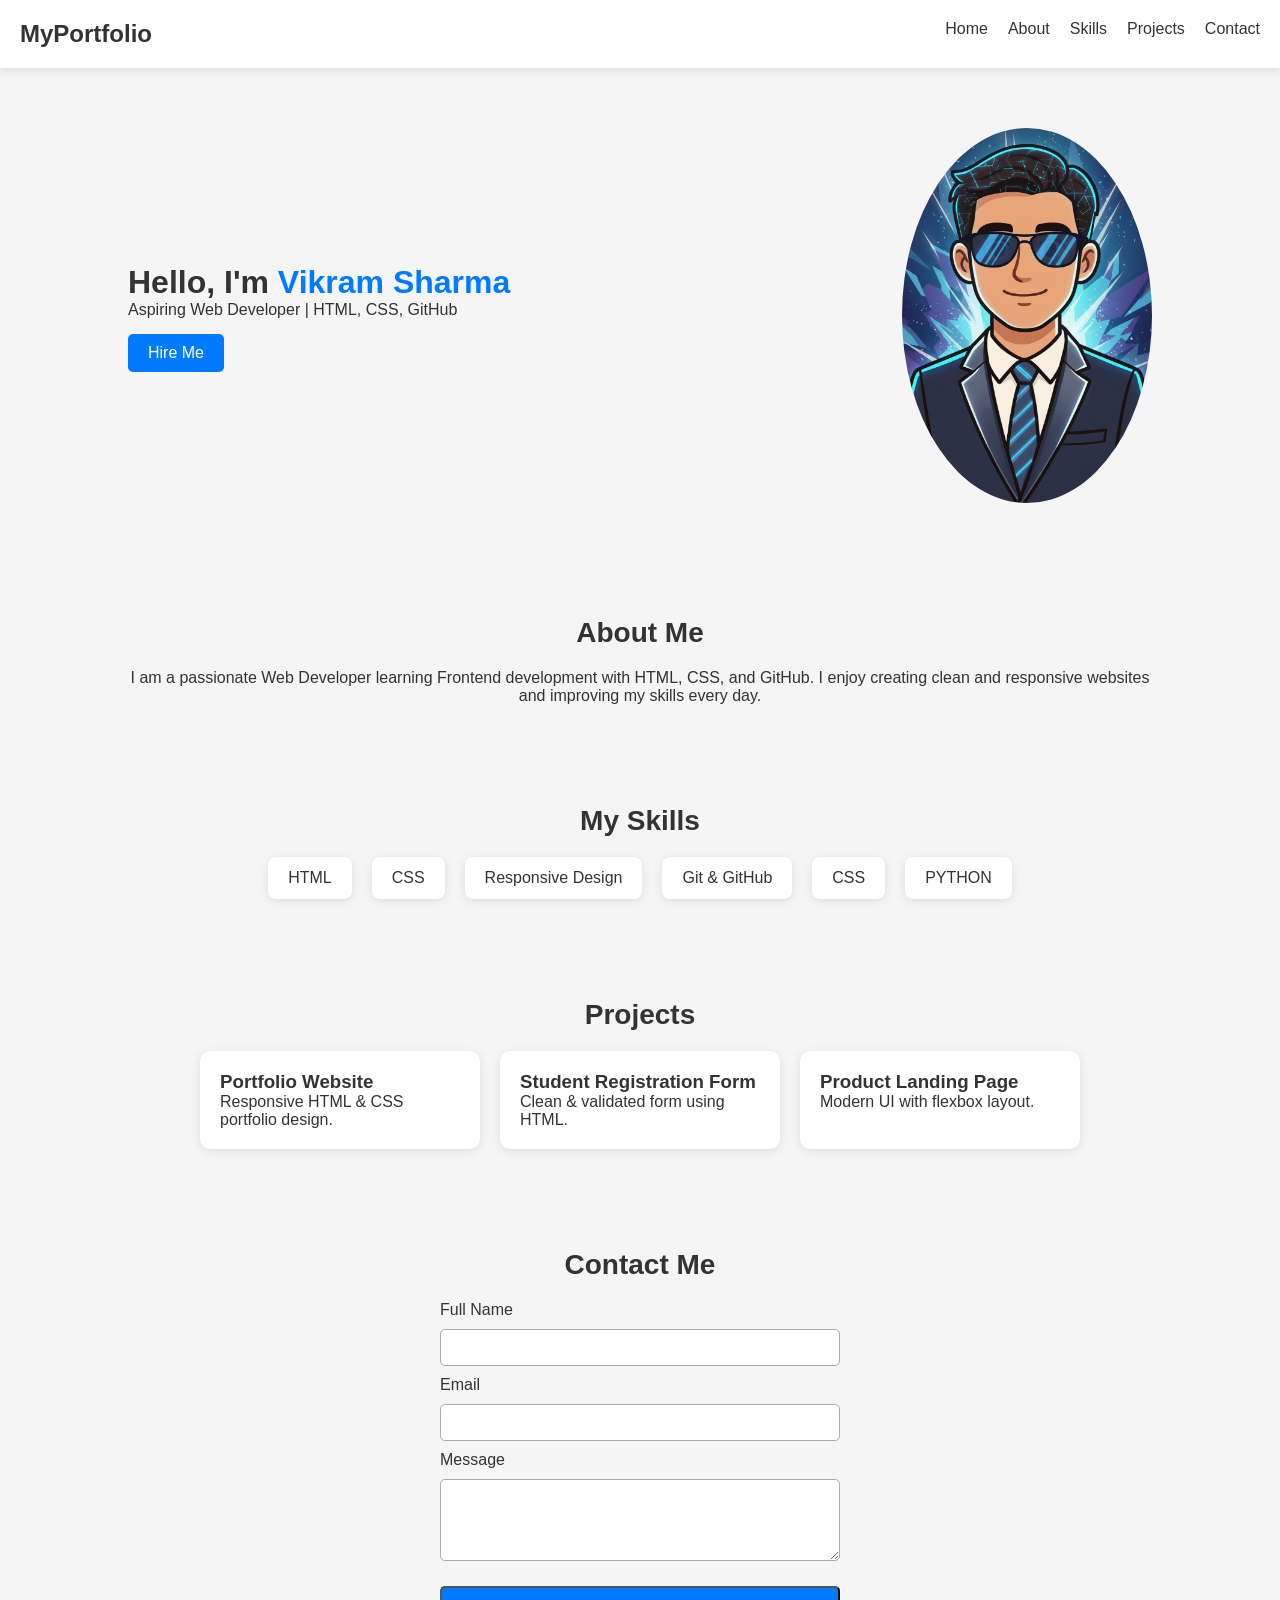
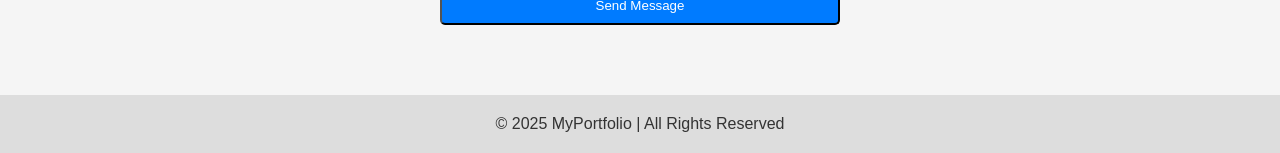
<file: index.html>
<!DOCTYPE html>
<html lang="en">
<head>
    <meta charset="UTF-8">
    <meta name="viewport" content="width=device-width, initial-scale=1.0">
    <title>My Portfolio</title>
    <link rel="stylesheet" href="style.css">
</head>
<body>

    <!-- Navigation -->
    <header>
        <nav class="navbar">
            <h1 class="logo">MyPortfolio</h1>
            <ul class="nav-links">
                <li><a href="#home">Home</a></li>
                <li><a href="#about">About</a></li>
                <li><a href="#skills">Skills</a></li>
                <li><a href="#projects">Projects</a></li>
                <li><a href="#contact">Contact</a></li>
            </ul>
        </nav>
    </header>

    <!-- Hero Section -->
    <section id="home" class="hero">
        <div class="hero-text">
            <h2>Hello, I'm <span>Vikram Sharma</span></h2>
            <p>Aspiring Web Developer | HTML, CSS, GitHub</p>
            <a href="#contact" class="btn">Hire Me</a>
        </div>

        <div class="hero-img">
            <img src="Gemini_Generated_Image_o28y4qo28y4qo28y.png" alt="Profile Image">
        </div>
    </section>

    <!-- About Section -->
    <section id="about" class="about">
        <h2 class="section-title">About Me</h2>
        <p>
            I am a passionate Web Developer learning Frontend development with HTML, CSS, and GitHub.
            I enjoy creating clean and responsive websites and improving my skills every day.
        </p>
    </section>

    <!-- Skills Section -->
    <section id="skills" class="skills">
        <h2 class="section-title">My Skills</h2>

        <ul class="skill-list">
            <li>HTML</li>
            <li>CSS</li>
            <li>Responsive Design</li>
            <li>Git & GitHub</li>
            <li>CSS</li>
            <li>PYTHON</li>
        </ul>
    </section>

    <!-- Projects Section -->
    <section id="projects" class="projects">
        <h2 class="section-title">Projects</h2>

        <div class="project-container">
            <div class="project-card">
                <h3>Portfolio Website</h3>
                <p>Responsive HTML & CSS portfolio design.</p>
            </div>

            <div class="project-card">
                <h3>Student Registration Form</h3>
                <p>Clean & validated form using HTML.</p>
            </div>

            <div class="project-card">
                <h3>Product Landing Page</h3>
                <p>Modern UI with flexbox layout.</p>
            </div>
        </div>
    </section>

    <!-- Contact Section -->
    <section id="contact" class="contact">
        <h2 class="section-title">Contact Me</h2>

        <form class="contact-form">
            <label for="name">Full Name</label>
            <input type="text" id="name" required>

            <label for="email">Email</label>
            <input type="email" id="email" required>

            <label for="message">Message</label>
            <textarea id="message" rows="4" required></textarea>

            <button type="submit" class="btn">Send Message</button>
        </form>
    </section>

    <!-- Footer -->
    <footer>
        <p>© 2025 MyPortfolio | All Rights Reserved</p>
    </footer>

</body>
</html>
</file>
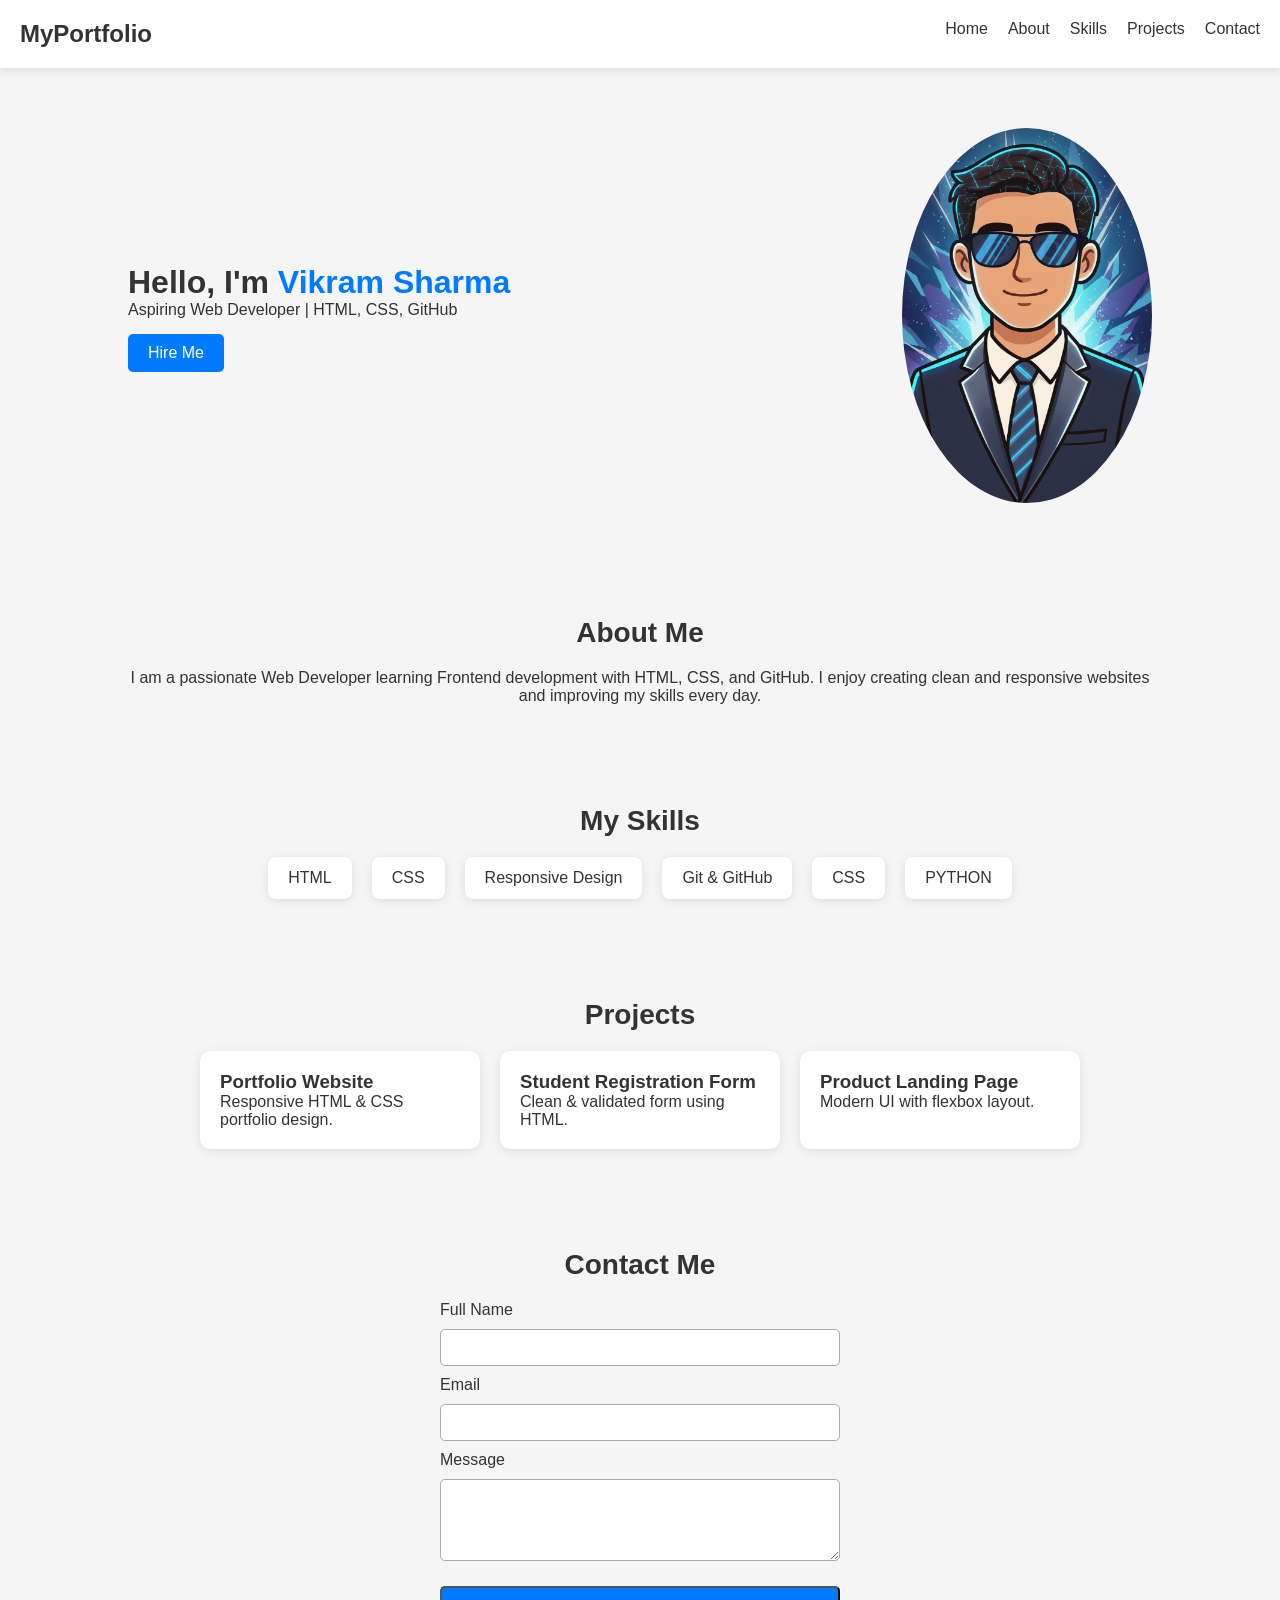
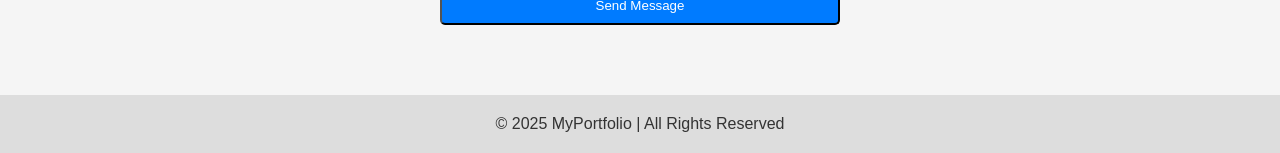
<file: My Portfolio/index.html>
<!DOCTYPE html>
<html lang="en">
<head>
    <meta charset="UTF-8">
    <meta name="viewport" content="width=device-width, initial-scale=1.0">
    <title>My Portfolio</title>
    <link rel="stylesheet" href="style.css">
</head>
<body>

    <!-- Navigation -->
    <header>
        <nav class="navbar">
            <h1 class="logo">MyPortfolio</h1>
            <ul class="nav-links">
                <li><a href="#home">Home</a></li>
                <li><a href="#about">About</a></li>
                <li><a href="#skills">Skills</a></li>
                <li><a href="#projects">Projects</a></li>
                <li><a href="#contact">Contact</a></li>
            </ul>
        </nav>
    </header>

    <!-- Hero Section -->
    <section id="home" class="hero">
        <div class="hero-text">
            <h2>Hello, I'm <span>Vikram Sharma</span></h2>
            <p>Aspiring Web Developer | HTML, CSS, GitHub</p>
            <a href="#contact" class="btn">Hire Me</a>
        </div>

        <div class="hero-img">
            <img src="Gemini_Generated_Image_o28y4qo28y4qo28y.png" alt="Profile Image">
        </div>
    </section>

    <!-- About Section -->
    <section id="about" class="about">
        <h2 class="section-title">About Me</h2>
        <p>
            I am a passionate Web Developer learning Frontend development with HTML, CSS, and GitHub.
            I enjoy creating clean and responsive websites and improving my skills every day.
        </p>
    </section>

    <!-- Skills Section -->
    <section id="skills" class="skills">
        <h2 class="section-title">My Skills</h2>

        <ul class="skill-list">
            <li>HTML</li>
            <li>CSS</li>
            <li>Responsive Design</li>
            <li>Git & GitHub</li>
            <li>CSS</li>
            <li>PYTHON</li>
        </ul>
    </section>

    <!-- Projects Section -->
    <section id="projects" class="projects">
        <h2 class="section-title">Projects</h2>

        <div class="project-container">
            <div class="project-card">
                <h3>Portfolio Website</h3>
                <p>Responsive HTML & CSS portfolio design.</p>
            </div>

            <div class="project-card">
                <h3>Student Registration Form</h3>
                <p>Clean & validated form using HTML.</p>
            </div>

            <div class="project-card">
                <h3>Product Landing Page</h3>
                <p>Modern UI with flexbox layout.</p>
            </div>
        </div>
    </section>

    <!-- Contact Section -->
    <section id="contact" class="contact">
        <h2 class="section-title">Contact Me</h2>

        <form class="contact-form">
            <label for="name">Full Name</label>
            <input type="text" id="name" required>

            <label for="email">Email</label>
            <input type="email" id="email" required>

            <label for="message">Message</label>
            <textarea id="message" rows="4" required></textarea>

            <button type="submit" class="btn">Send Message</button>
        </form>
    </section>

    <!-- Footer -->
    <footer>
        <p>© 2025 MyPortfolio | All Rights Reserved</p>
    </footer>

</body>
</html>
</file>
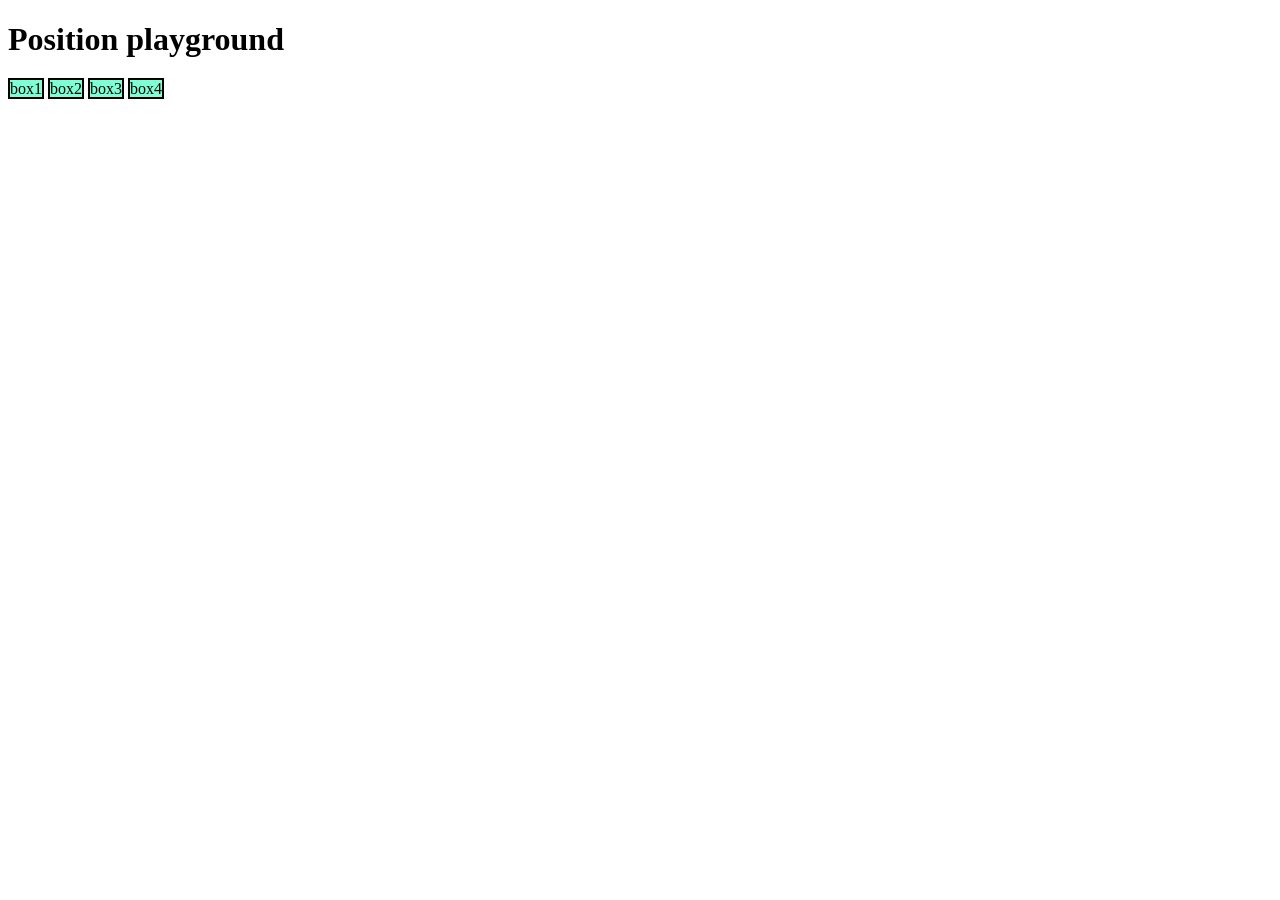
<file: position/index.html>
<!DOCTYPE html>
<html lang="en">
<head>
    <meta charset="UTF-8">
    <meta name="viewport" content="width=device-width, initial-scale=1.0">
    <title>position css</title>
    <link rel="stylesheet" href="style.css">
</head>
<body>
    <h1>Position playground</h1>
        <div id="box1">box1</div>
        <div id="box2">box2</div>
        <div id="box3">box3</div>
        <div id="box4">box4</div>
</body>
</html>
</file>
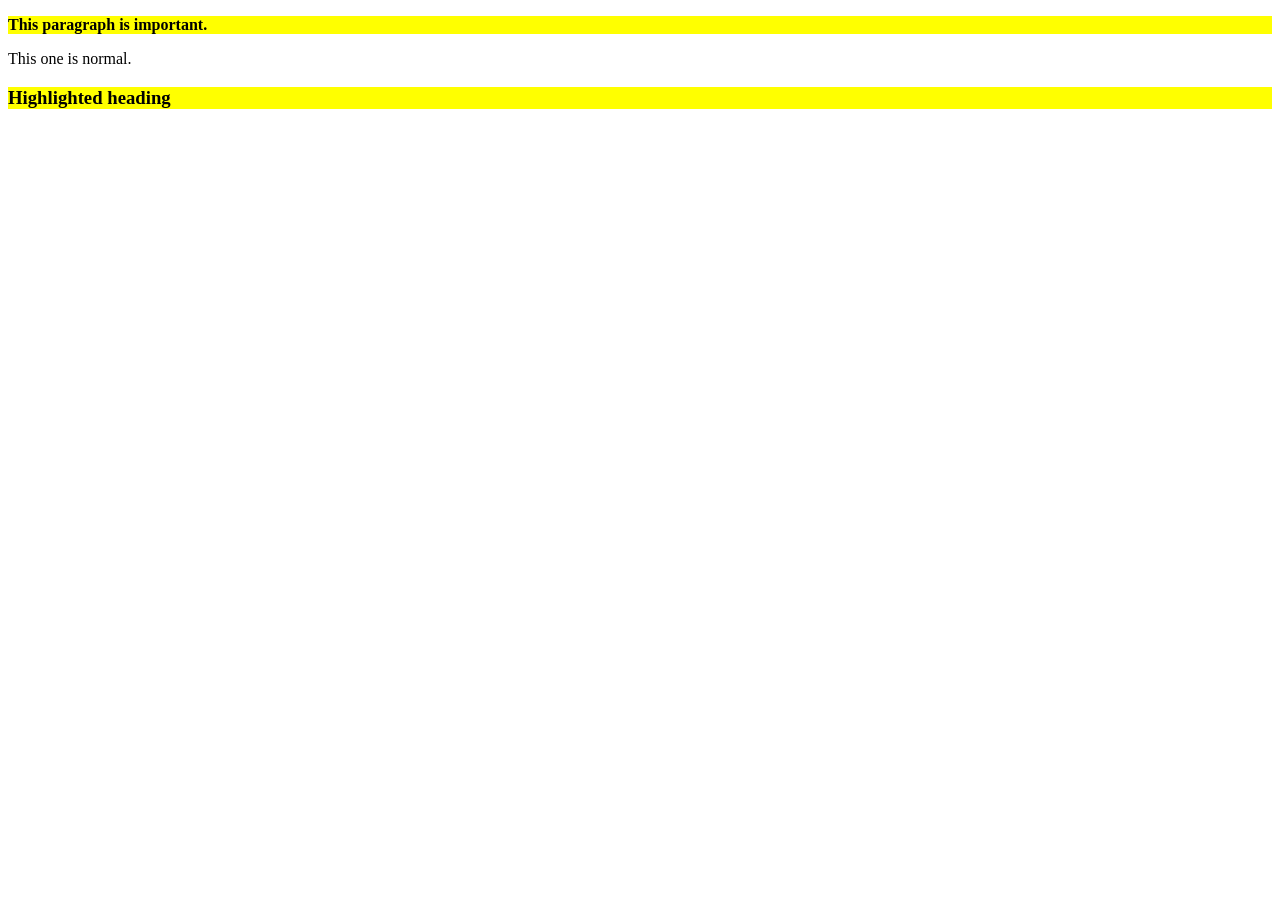
<file: selector worksheet/worksheer-3.html>
<!DOCTYPE html>
<html lang="en">

<head>
    <meta charset="UTF-8">
    <meta name="viewport" content="width=device-width, initial-scale=1.0">
    <title>class Selector</title>
    <style>
        .highlight {
            background-color: yellow;
            font-weight: bold;
        }
    </style>
</head>

<body>
    <p class="highlight">This paragraph is important.</p>

    <p>This one is normal.</p>

    <h3 class="highlight">Highlighted heading</h3>
</body>

</html>
</file>
<file: style.css>
/* Global Styling */
* {
    margin: 0;
    padding: 0;
    box-sizing: border-box;
    font-family: Arial, sans-serif;
}

body {
    background: #f5f5f5;
    color: #333;
}

/* Navbar */
.navbar {
    display: flex;
    justify-content: space-between;
    padding: 20px;
    background: white;
    box-shadow: 0 2px 10px rgba(0,0,0,0.1);
}

.logo {
    font-size: 24px;
    font-weight: bold;
}

.nav-links {
    display: flex;
    gap: 20px;
}

.nav-links li {
    list-style: none;
}

.nav-links a {
    text-decoration: none;
    color: #333;
    font-weight: 500;
}

/* Hero Section */
.hero {
    display: flex;
    justify-content: space-between;
    align-items: center;
    padding: 60px 10%;
}

.hero-text h2 {
    font-size: 32px;
}

.hero-text span {
    color: #007bff;
}

.btn {
    display: inline-block;
    padding: 10px 20px;
    background: #007bff;
    color: white;
    text-decoration: none;
    border-radius: 5px;
    margin-top: 15px;
}

/* Hero Image */
.hero-img img {
    width: 250px;
    border-radius: 50%;
}

/* Sections Title */
.section-title {
    text-align: center;
    margin-bottom: 20px;
    font-size: 28px;
}

/* About Section */
.about {
    padding: 50px 10%;
    text-align: center;
}

/* Skills Section */
.skills {
    padding: 50px 10%;
}

.skill-list {
    display: flex;
    justify-content: center;
    gap: 20px;
}

.skill-list li {
    list-style: none;
    background: white;
    padding: 12px 20px;
    border-radius: 8px;
    box-shadow: 0 2px 10px rgba(0,0,0,0.1);
}

/* Projects Section */
.projects {
    padding: 50px 10%;
}

.project-container {
    display: flex;
    gap: 20px;
    justify-content: center;
}

.project-card {
    background: white;
    padding: 20px;
    width: 280px;
    border-radius: 10px;
    box-shadow: 0 2px 10px rgba(0,0,0,0.1);
}

/* Contact Section */
.contact {
    padding: 50px 10%;
}
.contact-form {
    max-width: 400px;
    margin: auto;
    display: flex;
    flex-direction: column;
    gap: 10px;
}
.contact-form input,
.contact-form textarea {
    padding: 10px;
    border: 1px solid #aaa;
    border-radius: 5px;
}

/* Footer */
footer {
    text-align: center;
    padding: 20px;
    background: #ddd;
    margin-top: 20px;
}

/* Responsive Design */
@media (max-width: 768px) {
    .hero {
        flex-direction: column;
        text-align: center;
    }

    .project-container {
        flex-direction: column;
        align-items: center;
    }
}
</file>
<file: My Portfolio/style.css>
/* Global Styling */
* {
    margin: 0;
    padding: 0;
    box-sizing: border-box;
    font-family: Arial, sans-serif;
}

body {
    background: #f5f5f5;
    color: #333;
}

/* Navbar */
.navbar {
    display: flex;
    justify-content: space-between;
    padding: 20px;
    background: white;
    box-shadow: 0 2px 10px rgba(0,0,0,0.1);
}

.logo {
    font-size: 24px;
    font-weight: bold;
}

.nav-links {
    display: flex;
    gap: 20px;
}

.nav-links li {
    list-style: none;
}

.nav-links a {
    text-decoration: none;
    color: #333;
    font-weight: 500;
}

/* Hero Section */
.hero {
    display: flex;
    justify-content: space-between;
    align-items: center;
    padding: 60px 10%;
}

.hero-text h2 {
    font-size: 32px;
}

.hero-text span {
    color: #007bff;
}

.btn {
    display: inline-block;
    padding: 10px 20px;
    background: #007bff;
    color: white;
    text-decoration: none;
    border-radius: 5px;
    margin-top: 15px;
}

/* Hero Image */
.hero-img img {
    width: 250px;
    border-radius: 50%;
}

/* Sections Title */
.section-title {
    text-align: center;
    margin-bottom: 20px;
    font-size: 28px;
}

/* About Section */
.about {
    padding: 50px 10%;
    text-align: center;
}

/* Skills Section */
.skills {
    padding: 50px 10%;
}

.skill-list {
    display: flex;
    justify-content: center;
    gap: 20px;
}

.skill-list li {
    list-style: none;
    background: white;
    padding: 12px 20px;
    border-radius: 8px;
    box-shadow: 0 2px 10px rgba(0,0,0,0.1);
}

/* Projects Section */
.projects {
    padding: 50px 10%;
}

.project-container {
    display: flex;
    gap: 20px;
    justify-content: center;
}

.project-card {
    background: white;
    padding: 20px;
    width: 280px;
    border-radius: 10px;
    box-shadow: 0 2px 10px rgba(0,0,0,0.1);
}

/* Contact Section */
.contact {
    padding: 50px 10%;
}
.contact-form {
    max-width: 400px;
    margin: auto;
    display: flex;
    flex-direction: column;
    gap: 10px;
}
.contact-form input,
.contact-form textarea {
    padding: 10px;
    border: 1px solid #aaa;
    border-radius: 5px;
}

/* Footer */
footer {
    text-align: center;
    padding: 20px;
    background: #ddd;
    margin-top: 20px;
}

/* Responsive Design */
@media (max-width: 768px) {
    .hero {
        flex-direction: column;
        text-align: center;
    }

    .project-container {
        flex-direction: column;
        align-items: center;
    }
}
</file>
<file: position/style.css>
div{
    height: 50px;
    width: 100px;
    background-color: aquamarine;
    border: 2px solid black;
    display: inline;
}
</file>
